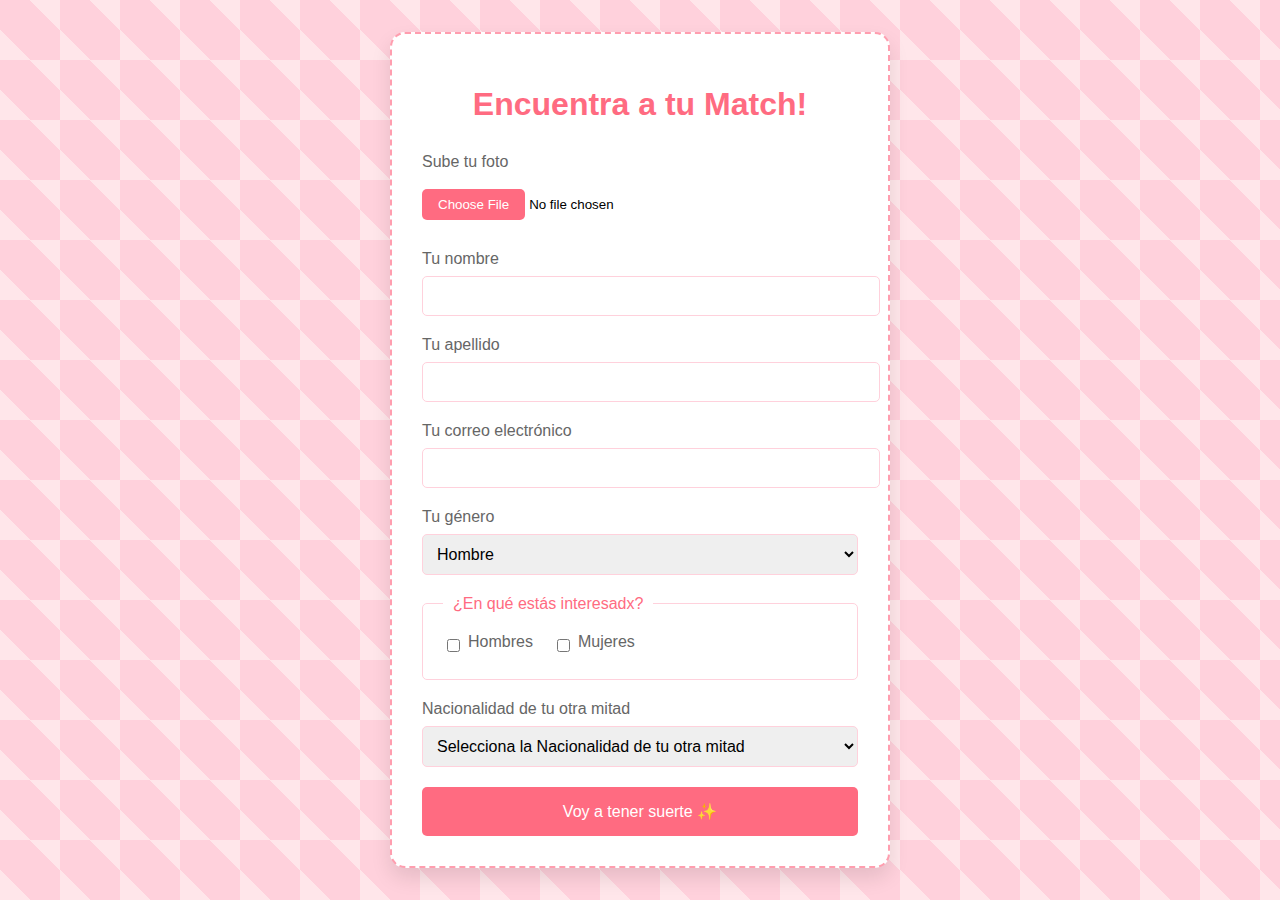
<file: index.html>
<!DOCTYPE html>
<html lang="es">

<head>
    <meta charset="UTF-8">
    <meta name="viewport" content="width=device-width, initial-scale=1.0">
    <title>MatchyMatchy - Encuentra tu match</title>
    <link rel="stylesheet" href="styles.css">
</head>

<body>
    <div class="container">
        <div class="form-container">
            <h1>Encuentra a tu Match!</h1>
            <form action="">
                <div class="form-group">
                    <label for="photo">Sube tu foto</label>
                    <input type="file" name="photo" id="photo" accept="image/*" required />
                </div>

                <div class="form-group">
                    <label for="first-name">Tu nombre</label>
                    <input type="text" id="first-name" name="first-name" />
                </div>

                <div class="form-group">
                    <label for="last-name">Tu apellido</label>
                    <input type="text" id="last-name" name="last-name" />
                </div>

                <div class="form-group">
                    <label for="email">Tu correo electrónico</label>
                    <input type="email" id="email" name="email" />
                </div>

                <div class="form-group">
                    <label for="gender">Tu género</label>
                    <select id="gender" name="gender">
                        <option value="hombre">Hombre</option>
                        <option value="mujer">Mujer</option>
                    </select>
                </div>

                <fieldset>
                    <legend>¿En qué estás interesadx?</legend>
                    <div class="checkbox-group">
                        <div class="checkbox-item">
                            <input name="userGender" type="checkbox" id="men" name="interest" value="men">
                            <label for="men">Hombres</label>
                        </div>
                        <div class="checkbox-item">
                            <input name="userGender" type="checkbox" id="women" name="interest" value="women">
                            <label for="women">Mujeres</label>
                        </div>
                    </div>
                </fieldset>

                <div class="form-group">
                    <label for="nationality">Nacionalidad de tu otra mitad</label>
                    <select name="nationality" id="nationality">
                        <option value="" disabled selected>Selecciona la Nacionalidad de tu otra mitad</option>
                    </select>
                </div>

                <button type="submit" class="submit-button">
                    Voy a tener suerte ✨
                </button>
            </form>
        </div>
    </div>
    <script src="./scripts/formActions.js"></script>
</body>

</html>
</file>
<file: styles.css>
body {
  margin: 0;
  padding: 0;
  min-height: 100vh;
  background-color: #ffd1dc;
  background-image: repeating-linear-gradient(
    45deg,
    #ffe6ea 25%,
    transparent 25%,
    transparent 75%,
    #ffe6ea 75%,
    #ffe6ea
  );
  background-size: 60px 60px;
  font-family: Arial, sans-serif;
  display: flex;
  justify-content: center;
  align-items: center;
}

.container {
  width: 100%;
  max-width: 500px;
  padding: 20px;
}

.form-container {
  background: white;
  padding: 30px;
  border: 2px dashed #ff9eaf;
  border-radius: 15px;
  box-shadow: 0 10px 20px rgba(0, 0, 0, 0.1);
}

h1 {
  text-align: center;
  color: #ff6b81;
  font-size: 2em;
  margin-bottom: 30px;
}

.form-group {
  margin-bottom: 20px;
}

label {
  display: block;
  margin-bottom: 8px;
  color: #666;
}

input[type="text"],
input[type="email"],
select {
  width: 100%;
  padding: 10px;
  border: 1px solid #ffd1dc;
  border-radius: 5px;
  font-size: 16px;
}

input[type="file"] {
  width: 100%;
  padding: 10px 0;
}

fieldset {
  border: 1px solid #ffd1dc;
  padding: 20px;
  margin: 20px 0;
  border-radius: 5px;
}

legend {
  color: #ff6b81;
  padding: 0 10px;
}

.checkbox-group {
  display: flex;
  gap: 20px;
}

.checkbox-item {
  display: flex;
  align-items: center;
  gap: 5px;
}

.submit-button {
  width: 100%;
  padding: 15px;
  background-color: #ff6b81;
  color: white;
  border: none;
  border-radius: 5px;
  font-size: 16px;
  cursor: pointer;
  transition: transform 0.2s ease;
}

.submit-button:hover {
  transform: translateY(-2px);
  background-color: #ff8296;
}

input:focus,
select:focus {
  outline: none;
  border-color: #ff6b81;
  box-shadow: 0 0 5px rgba(255, 107, 129, 0.3);
}
.selected {
  border-color: #ff6b81 !important;
  box-shadow: 0 0 10px rgba(255, 107, 129, 0.3) !important;
  transform: scale(1.01);
  transition: all 0.3s ease;
}

select option:hover {
  background-color: #ffe6ea !important;
}

input[type="file"]::-webkit-file-upload-button {
  background: #ff6b81;
  color: white;
  padding: 8px 16px;
  border: none;
  border-radius: 5px;
  cursor: pointer;
  transition: transform 0.2s ease;
}

input[type="file"]::-webkit-file-upload-button:hover {
  transform: translateY(-2px);
  background-color: #ff8296;
}
</file>
